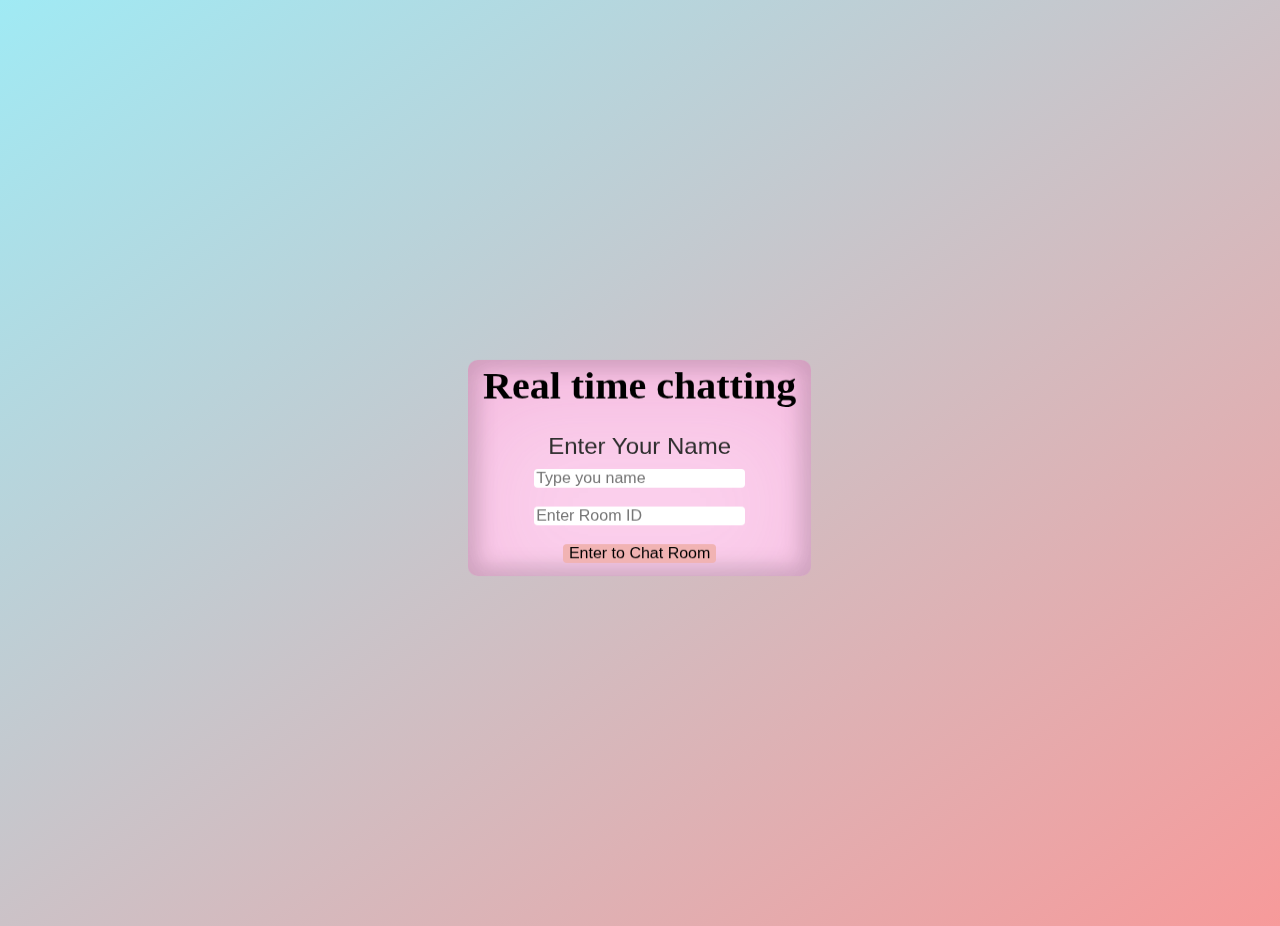
<file: chat room/index.html>
<!DOCTYPE html>
<html lang="en">
<head>
    <meta charset="UTF-8">
    <meta name="viewport" content="width=device-width, initial-scale=1.0">
    <title>Real-time chat</title>
    <style>
        body{
            background: linear-gradient(to bottom right, #a0eaf4, rgb(247, 154, 154));
            display: flex;
            flex-direction: column;
            align-items: center;
            justify-content: center;
            padding-top: 10px;
            height: 100vh;
        }
        div {
            background-color: #fbcfec;
            padding: 15px;
            height: 200px;
            border-radius: 10px;
            transform: rotateX(20deg);
            box-shadow: 2px 2px 2px;
            display: flex;
            flex-direction: column;
            align-items: center;
            justify-content: center;
            box-shadow:
                inset 0 40px 100px rgba(212, 76, 158, 0.174),
                inset 0px 0px 20px 10px rgba(55, 55, 55, 0.216);
        }
        label{
            color: #2E2E2E;
            font-size: 1.5rem;
            font-family:'Gill Sans', 'Gill Sans MT', Calibri, 'Trebuchet MS', sans-serif;
        }
        input, button{
            height: 30px;
            font-size: 1rem;
            border-radius: 4px;
            margin: 10px 0px 10px 0px;
            border: none;
        }
        button{
            transition: transform 0.2s;
            background-color: rgb(241, 179, 179);
            border: #a0eaf4;
        }
        button:hover{
            transform: scale3d(1.1, 0.9, 1) skewX(5deg);
            transition: transform 0.3s ease;
            
        }
        h1{
            text-align: center;
            font-size: 2.5rem;
            margin-top: 0px;
        }
    </style>
</head>
<body>
    <div class="user">
        <h1>Real time chatting</h1>
        <label>Enter Your Name</label>
        <input type="text" id="name" placeholder="Type you name">
        <input type="text" id="room" placeholder="Enter Room ID">
        <button onclick="enterchat()" type="button">
            Enter to Chat Room
        </button>
    </div>
    <script>
        function enterchat() {
            const name = document.getElementById("name").value.trim();
            const room = document.getElementById("room").value.trim();
            if(name && room) {
                localStorage.setItem("username", name);
                localStorage.setItem("room", room);
                window.location.href = "chat.html";
            }
            else alert('Please Enter Your Name and Room ID');
        }
    </script>
</body>
</html>
</file>
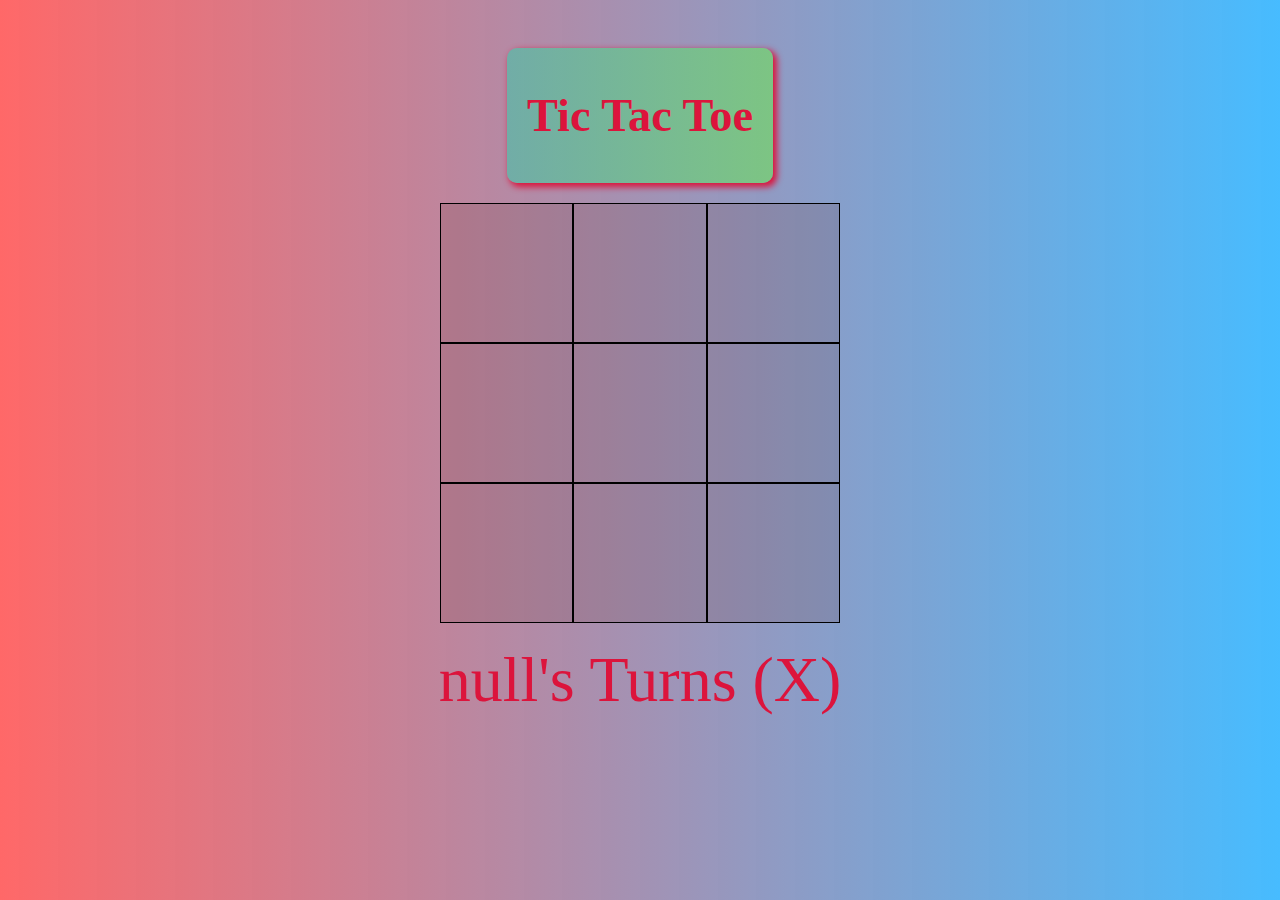
<file: game.html>
<!DOCTYPE html>
<html lang="en">
<head>
    <meta charset="UTF-8">
    <meta name="viewport" content="width=device-width, initial-scale=1.0">
    <title>Tic Tac Toe</title>
    <link rel="stylesheet" href="game.css">
</head>
<body>
    <div class="heading">
        <h1>Tic Tac Toe</h1>
    </div>
    <div class="box">
        <div id="11" onclick="update('11')"></div>
        <div id="12" onclick="update('12')"></div>
        <div id="13" onclick="update('13')"></div>
        <div id="21" onclick="update('21')"></div>
        <div id="22" onclick="update('22')"></div>
        <div id="23" onclick="update('23')"></div>
        <div id="31" onclick="update('31')"></div>
        <div id="32" onclick="update('32')"></div>
        <div id="33" onclick="update('33')"></div>
    </div>
    <div id="turn"></div>
    <script>
        //players Name
        const p1 = localStorage.getItem("p1");
        const p2 = localStorage.getItem("p2");
        document.getElementById('turn').textContent = p1 + "'s Turns (X)";

        const x11 = document.getElementById('11');
        const x12 = document.getElementById('12');
        const x13 = document.getElementById('13');
        const x21 = document.getElementById('21');
        const x22 = document.getElementById('22');
        const x23 = document.getElementById('23');
        const x31 = document.getElementById('31');
        const x32 = document.getElementById('32');
        const x33 = document.getElementById('33');
        const grid = [[x11, x12, x13],[x21, x22, x23],[x31, x32, x33]];
        var x = true;
        function update(n){
            if(document.getElementById(n).textContent !== '') return;
            if(x) {
                document.getElementById(n).innerHTML = 'X';
                x = !x;
                if(p2 === "Computer") {
                    if(check()) {
                        x = true;
                        return;
                    }
                    document.getElementById('turn').textContent = p1 + "'s Turn (X)";

                    // check();
                    setTimeout(() => {
                        box = document.querySelectorAll('.box div');
                        while(true) {
                            const index = Math.floor(Math.random() * box.length);
                            if(box[index].innerHTML === '') {
                                box[index].innerHTML = 'O';
                                break;
                            }
                        }
                        x = !x;
                        document.getElementById('turn').textContent = p1 + "'s Turn (X)";
                        check();
                    },800);
                    return;
                }
            }
            else {
                document.getElementById(n).innerHTML = 'O';
                x = !x;
            }
            if(!x) document.getElementById('turn').textContent = p2 + "'s Turn (O)";
            else document.getElementById('turn').textContent = p1 + "'s Turn (X)";
            check();
        }
        function check(){
            for(i = 0; i<3 ;i++) {
                if(grid[i][0].textContent === grid[i][1].textContent && grid[i][2].textContent === grid[i][1].textContent && grid[i][0].textContent !==''){
                    if(!x) document.getElementById('turn').textContent = p1 + ' Won, ' + p2 + ' will start the Match';
                    else document.getElementById('turn').textContent = p2 + ' Won, ' + p1 + ' will start the Match';
                    reset();
                    if(p2 === "Computer" && !x) {
                        setTimeout(() => {
                        box = document.querySelectorAll('.box div');
                        while(true) {
                            const index = Math.floor(Math.random() * box.length);
                            if(box[index].innerHTML === '') {
                                box[index].innerHTML = 'O';
                                break;
                            }
                        }
                        x = !x;
                        document.getElementById('turn').textContent = p1 + "'s Turn (X)";
                        x = !x;
                        document.getElementById('turn').textContent = p1 + "'s Turn (X)";
                        check();
                    },800);
                    }
                    return true;
                }
                else if(grid[0][i].textContent === grid[1][i].textContent && grid[2][i].textContent === grid[1][i].textContent && grid[0][i].textContent !==''){
                    if(!x) document.getElementById('turn').textContent = p1 + ' Won, ' + p2 + ' will start the Match';
                    else document.getElementById('turn').textContent = p2 + ' Won ,' + p1 + ' will start the Match';
                    reset();
                    if(p2 === "Computer" && !x) {
                        setTimeout(() => {
                        box = document.querySelectorAll('.box div');
                        while(true) {
                            const index = Math.floor(Math.random() * box.length);
                            if(box[index].innerHTML === '') {
                                box[index].innerHTML = 'O';
                                break;
                            }
                        }
                        x = !x;
                        document.getElementById('turn').textContent = p1 + "'s Turn (X)";
                        x = !x;
                        document.getElementById('turn').textContent = p1 + "'s Turn (X)";
                        check();
                    },800);
                    }
                    return true;
                }
            }
            if((grid[0][0].textContent === grid[1][1].textContent && grid[1][1].textContent === grid[2][2].textContent && grid[0][0].textContent !== '') || (grid[0][2].textContent == grid[1][1].textContent && grid[1][1].textContent == grid[2][0].textContent && grid[0][2].textContent != '')){
                if(!x) document.getElementById('turn').textContent = p1 + ' Won, ' + p2 + ' will start the Match';
                else document.getElementById('turn').textContent = p2 + ' Won, ' + p1 + ' will start the Match';
                reset();
                    if(p2 === "Computer" && !x) {
                        setTimeout(() => {
                        box = document.querySelectorAll('.box div');
                        while(true) {
                            const index = Math.floor(Math.random() * box.length);
                            if(box[index].innerHTML === '') {
                                box[index].innerHTML = 'O';
                                break;
                            }
                        }
                        x = !x;
                        document.getElementById('turn').textContent = p1 + "'s Turn (X)";
                        x = !x;
                        document.getElementById('turn').textContent = p1 + "'s Turn (X)";
                        check();
                    },800);
                    }
                return true;
            }

            let count = 0;
            const divs = document.querySelectorAll('.box div'); 
            divs.forEach(div => {
                if(div.textContent !== '') count++; 
            });
            if(count === 9) {
                document.getElementById('turn').textContent = "Match tie";
                reset();
            }
            return false;
            
        }
        function reset(){
            const divs = document.querySelectorAll('.box div'); 
            divs.forEach(div => {
                div.textContent = '';        
            });
        }
    </script>
</body>
</html>
</file>
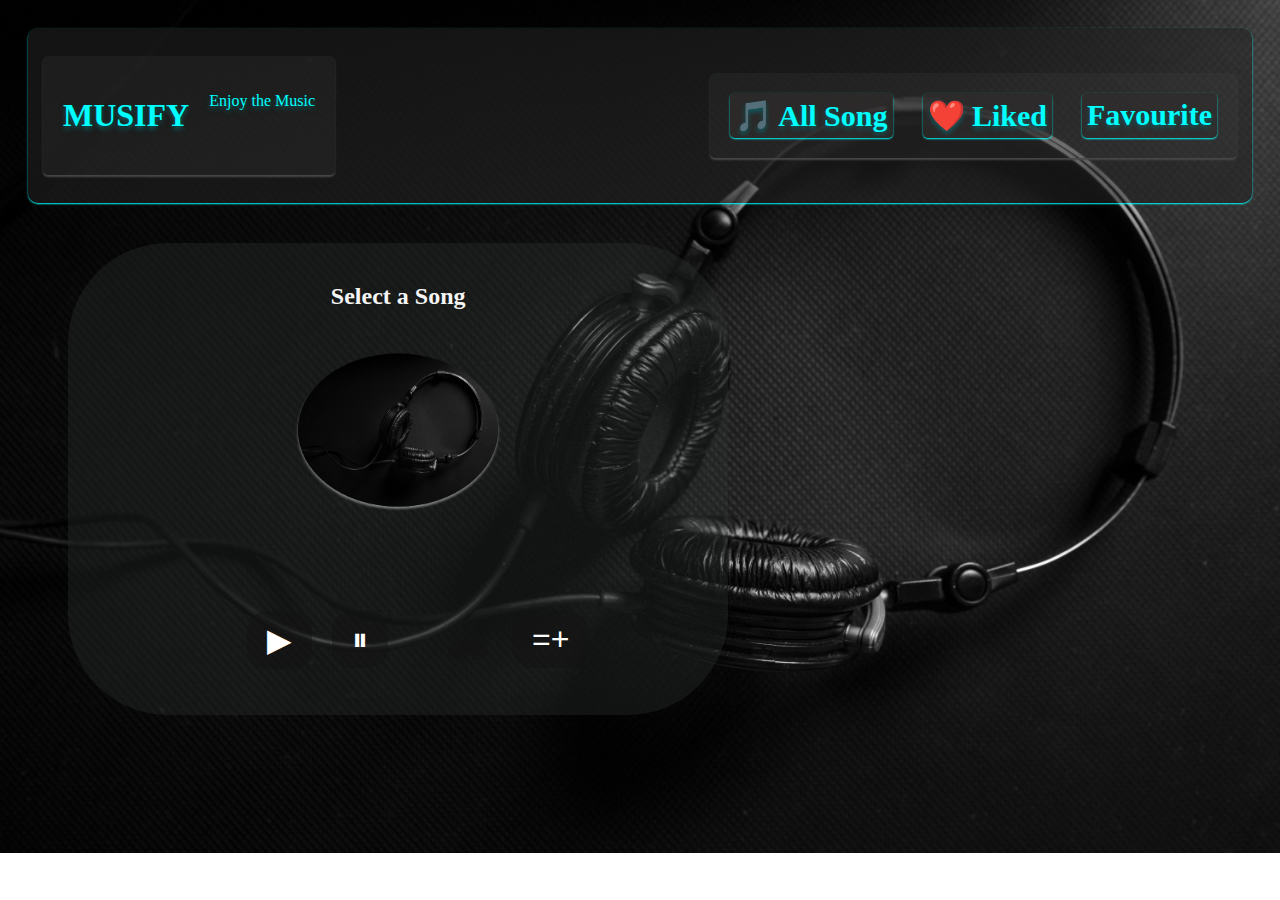
<file: home.html>
<!DOCTYPE html>
<html lang="en">
<head>
    <meta charset="UTF-8">
    <meta name="viewport" content="width=device-width, initial-scale=1.0">
    <title>Spotify</title>
    <link rel="stylesheet" href="home.css">
</head>
<body>
  <div class="top">
    <div class="heading">
      <h1>MUSIFY</h1>
      <p>Enjoy the Music</p>
    </div>
    <ul class="nav">
      <li onclick="displayAll()">🎵 All Song</li>
      <li onclick="displayLiked()">❤️ Liked</li>
      <li onclick="displayFav()">Favourite</li>
    </ul>
  </div>
  <div class="main">
    <div class="player">
      <h1 style="display: none;" id="index"></h1>
      <h2 id="title">Select a Song</h2>
      <img src="bg.jpg" id="songimg"><br>
      <audio id="myaudio">
        <source src="" type="audio/mpeg">
      </audio>
      <h3 id="movie"></h3>
      <ul class="control">
        <li>
          <button onclick="play()">▶</button>
        </li>
        <li>
          <button onclick="pause()">⏸</button>
        </li>
        <li>
          <ul>
            <button onclick="addtolike()"></button>
            <button onclick="addtofav()">=+</button>
          </ul>
        </li>
      </ul>
    </div>
    <div class="songs">
      <div id="all">
      </div>
      <div id="liked">
      </div>
      <div id="fav">
      </div>
    </div>
  </div>
  <script>
    const curr = document.getElementById('myaudio');
    const currimg = document.getElementById('songimg');
    const songs = [
      {
        index:'0',
        title:"Ishq Wala Love",
        music:"ishqwalalove.m4a",
        image:"ishqwalalove.jpg",
        Movie: "Student of The Year"
      },
      {
        index:'1',
        title:"Dil to Baccha Hai ",
        music:"diltobacchahai.mp3",
        image:"diltobacchahai.jpg",
        Movie: "Ishqiya"
      },
      {
        index:'2',
        title:"Ajj Din chadeya ",
        image:"ajjdinchadeya.mp3",
        Movie: "Love Aaj Kal"
      },
      {
        index:'3',
        title:"Enna Sona",
        music:"ennasona.m4a",
        image:"ennasona.jpg",
        Movie: "Ok Jaanu",
      }
    ];
    const liked = [];
    function renderSongs() {
      const container = document.getElementById("all");
      container.innerHTML = "";

      songs.forEach((song, index) => {
        const item = document.createElement("div");
        item.className = "songitem";
        item.onclick =()=>load(index);
        const title = document.createElement("span");
        title.textContent = song.title;

        const like = document.createElement("button");
        like.className = "like-btn";
        like.innerHTML = "🤍";

        item.appendChild(title);
        container.appendChild(item);
      });
    }
    function addtolike(){
      const index = document.getElementById('index').textContent;
      const song = songs[index];

      if (!liked.some(s => s.title === song.title)) {
        liked.push(song);
        renderLikedSongs();
      }
    }
    function renderLikedSongs() {
      const container = document.getElementById("liked");
      container.innerHTML = "";

      liked.forEach((song,index) => {
        const item = document.createElement("div");
        item.className = "songitem";
        item.onclick =()=>load(song.index);
        const title = document.createElement("span");
        title.textContent = song.title;

        item.appendChild(title);
        container.appendChild(item);
      });
    }
    function load(i){
      const song = songs[i];
      document.getElementById('title').innerHTML = song.title;
      document.getElementById('movie').innerHTML = song.Movie;
      document.getElementById('songimg').src = song.image;
      document.getElementById('myaudio').src = song.music;
      document.getElementById('index').innerText = i;
      curr.play();
      currimg.classList.add("rotate");
    }
    function remove(i){
      liked.splice(i,1);
    }
    function displayAll(){
      let content = document.getElementById('all');
      let like = document.getElementById('liked');
      let fav = document.getElementById('fav');
      if(content.style.display === "none") {
        content.style.display = "block";
        like.style.display = "none";
        fav.style.display = "none";
      } else {
        content.style.display ="none";
      }
    }
    function displayLiked(){
      let content = document.getElementById('liked');
      let all = document.getElementById('all');
      let fav = document.getElementById('fav');
      if(content.style.display === "none") {
        content.style.display = "block";
        all.style.display = "none";
        fav.style.display = "none";
      } else {
        content.style.display ="none";
      }
    }
    function displayFav(){
      let content = document.getElementById('fav');
      let all = document.getElementById('all');
      let like = document.getElementById('liked');
      if(content.style.display === "none") {
        content.style.display = "block";
        all.style.display = "none";
        like.style.display = "none";
      } else {
        content.style.display ="none";
      }
    }
    function play() {
      let title=document.getElementById('title').textContent;
      if(title !== "Select a Song") {
        curr.play();
        currimg.classList.add("rotate");
      }
    }
    function pause (){
      let title=document.getElementById('title').textContent;
      if(title !== "Select a Song") {
        curr.pause ();
        currimg.classList.remove("rotate");
      }
    }
    renderSongs();
  </script>
</body>
</html>
</file>
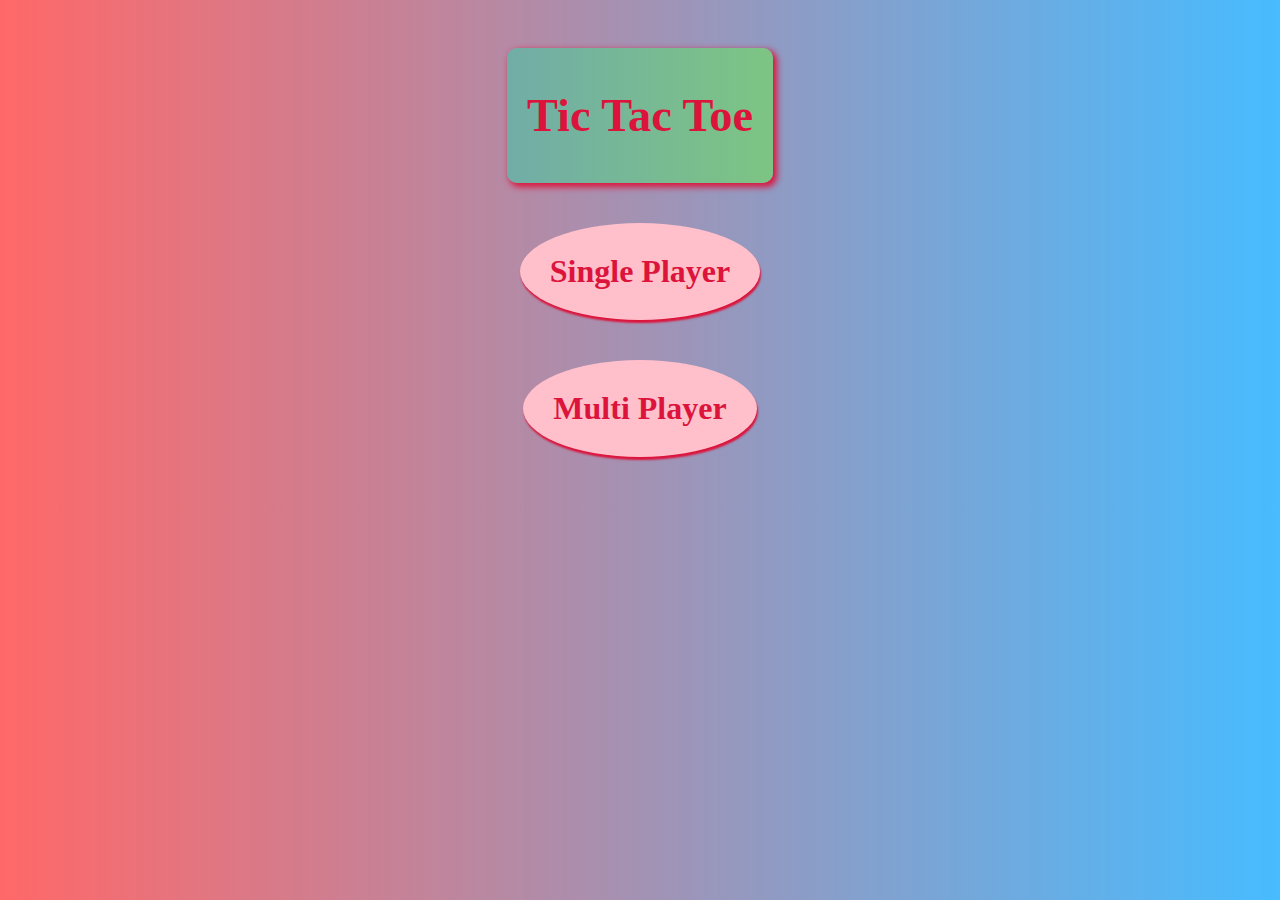
<file: ttt.html>
<!DOCTYPE html>
<html lang="en">
<head>
    <meta charset="UTF-8">
    <meta name="viewport" content="width=device-width, initial-scale=1.0">
    <title>Tic Tac Toe</title>
    <link rel="stylesheet" href="ttt.css">
</head>
<body>
    <div class="heading">
        <h1>Tic Tac Toe</h1>
    </div>
    <div class="match">
        <h1 onclick="single()">Single Player</h1>
        <div id="p1">
            <label>Player 1 : <input type="text" id="player" placeholder="Enter Name"></label>
        </div>
        <h1 onclick="double()">Multi Player</h1>
        <div id="p2">
            <label>Player 1 : <input type="text" id="player1" placeholder="Enter Name"></label><br>
            <label>Player 2 : <input type="text" id="player2" placeholder="Enter Name"></label>
        </div>
        <button type="submit" id="start" onclick="start()">Start Match</button>
    </div>
    <script>
        let issingle = false;
        let player1 ;
        let player2 ;
        function single(){;
            document.getElementById('p1').style.display = 'flex';
            document.getElementById('p2').style.display = 'none';
            document.getElementById('start').style.display = 'block';
            issingle = true;
        }
        function double(){
            document.getElementById('p2').style.display = 'flex';
            document.getElementById('p1').style.display = 'none';
            document.getElementById('start').style.display = 'block';
            issingle = false;
        }
        function start() {
            if(issingle) {
                player1 = document.getElementById('player').value.trim();
                if (!player1) {
                    alert("Enter Player Name");
                    return;
                }
                localStorage.setItem("p1", player1);
                localStorage.setItem("p2", "Computer");
            }
            else {
                player1 = document.getElementById('player1').value.trim();
                player2 = document.getElementById('player2').value.trim();
                if(!player || !player2) {
                    alert("Enter Both Players Name");
                    return ;
                }
                if(player1 === player2) {
                    alert("Players Name must be different.");
                    return ;
                }
                localStorage.setItem("p1", player1);
                localStorage.setItem("p2", player2);
            }
            window.location.href = "game.html";
        }
    </script>
</body>
</html>
</file>
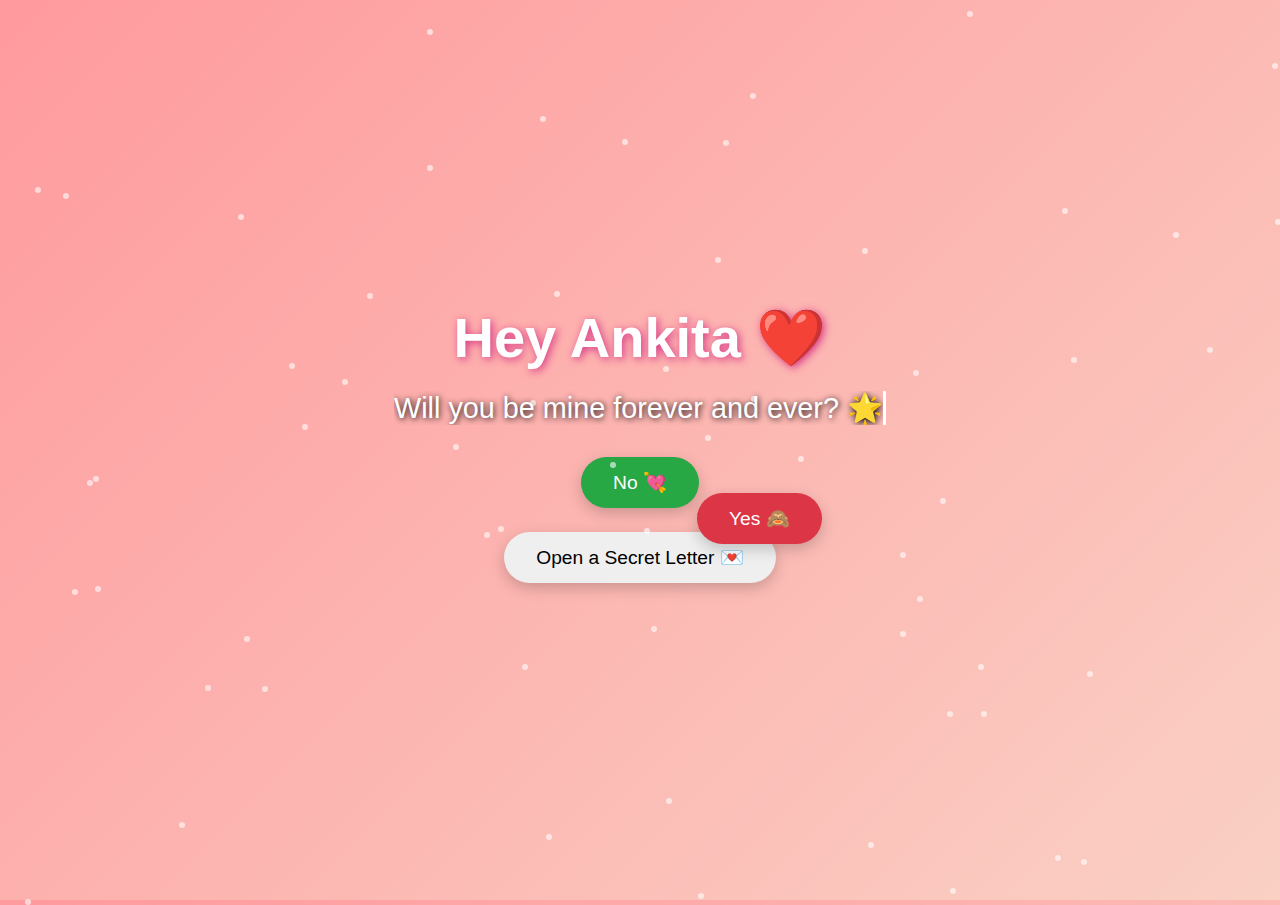
<file: yt.html>
<!DOCTYPE html>
<html lang="en">
<head>
  <meta charset="UTF-8">
  <title>For My Love ❤️ Ankita</title>
  <style>
    /* (All your original CSS remains unchanged) */
    * {
      margin: 0;
      padding: 0;
      box-sizing: border-box;
    }
    body {
      height: 100vh;
      background: linear-gradient(135deg, #ff9a9e 0%, #fad0c4 100%);
      font-family: 'Segoe UI', sans-serif;
      overflow: hidden;
      position: relative;
      display: flex;
      flex-direction: column;
      align-items: center;
      justify-content: center;
      text-align: center;
    }
    h1 {
      font-size: 3.5rem;
      color: #ffffff;
      text-shadow: 2px 2px 8px #d63384;
      animation: fadeIn 2s ease-in;
    }
    .typing {
      color: #fff;
      font-size: 1.8rem;
      margin: 20px auto;
      width: fit-content;
      white-space: nowrap;
      border-right: 3px solid #fff;
      overflow: hidden;
      animation: typing 4s steps(40, end), blink 0.7s infinite;
      text-shadow: 1px 1px 6px #000;
    }
    @keyframes typing {
      from { width: 0 }
      to { width: 100% }
    }
    @keyframes blink {
      50% { border-color: transparent }
    }
    .btn {
      padding: 14px 32px;
      font-size: 1.2rem;
      border: none;
      border-radius: 30px;
      margin: 12px;
      cursor: pointer;
      transition: 0.3s ease;
      box-shadow: 0 5px 15px rgba(0,0,0,0.2);
    }
    #yesBtn {
      background: #28a745;
      color: white;
    }
    #yesBtn:hover {
      transform: scale(1.1);
      background: #218838;
    }
    #noBtn {
      background: #dc3545;
      color: white;
      position: absolute;
    }
    #noBtn:hover {
      transform: rotate(10deg);
    }
    .message {
      display: none;
      font-size: 1.8rem;
      color: #fff;
      margin-top: 30px;
      animation: pop 0.8s ease-out forwards;
      text-shadow: 1px 1px 6px #d63384;
    }
    @keyframes pop {
      from { transform: scale(0); opacity: 0; }
      to { transform: scale(1); opacity: 1; }
    }
    @keyframes fadeIn {
      from { opacity: 0; transform: translateY(-20px); }
      to { opacity: 1; transform: translateY(0); }
    }
    .heart {
      position: absolute;
      width: 20px;
      height: 20px;
      background: red;
      transform: rotate(45deg);
      animation: float 5s infinite ease-in-out;
    }
    .heart::before,
    .heart::after {
      content: '';
      position: absolute;
      width: 20px;
      height: 20px;
      background: red;
      border-radius: 50%;
    }
    .heart::before {
      top: -10px;
      left: 0;
    }
    .heart::after {
      left: -10px;
      top: 0;
    }
    @keyframes float {
      0% { transform: translateY(0) rotate(45deg); opacity: 1; }
      100% { transform: translateY(-100vh) rotate(45deg); opacity: 0; }
    }
    #loveLetter {
      display: none;
      margin-top: 30px;
      max-width: 700px;
      font-size: 1.3rem;
      color: #333;
      background: rgba(255, 255, 255, 0.85);
      padding: 24px;
      border-radius: 14px;
      box-shadow: 0 0 15px rgba(0,0,0,0.2);
    }
    .sparkle {
      position: absolute;
      width: 6px;
      height: 6px;
      background: #fff;
      border-radius: 50%;
      animation: sparkle 3s infinite;
      opacity: 0.6;
    }
    @keyframes sparkle {
      0% { transform: scale(1); opacity: 0.6; }
      50% { transform: scale(2); opacity: 1; }
      100% { transform: scale(1); opacity: 0.6; }
    }
  </style>
</head>
<body>
  <audio id="bgMusic" loop>
    <source src="ishq.mp3" type="audio/mpeg">
  </audio>

  <h1>Hey Ankita ❤️</h1>
  <div class="typing">Will you be mine forever and ever? 🌟</div>

  <button class="btn" id="yesBtn">No 💘</button>
  <button class="btn" id="noBtn">Yes 🙈</button>
  <button class="btn" id="letterBtn">Open a Secret Letter 💌</button>

  <div class="message" id="finalMessage">Awww 😍,I know you will Choose "NO" , still I love you so much, Ankita! 💖 You're my forever. 💍</div>

  <div id="loveLetter">
    <p>Dear Ankita,</p>
    <p>
      From the moment we met, I knew you were special. It’s been 4 years of smiles, growth, endless talks, and love.
      Through every season, you’ve made my world more beautiful just by being in it. 🌸
    </p>
    <p>
      I don’t just love you — I admire you, respect you, and dream of a future where every sunset ends with you by my side.
    </p>
    <p>
      Thank you for being my peace, my strength, and my heart.  
      This little website is just a piece of how much you mean to me.  
      I promise to keep loving you deeper, every single day.
    </p>
    <p>Forever yours, <br><strong>Sumit ❤️</strong></p>
  </div>

  <script>
    const noBtn = document.getElementById('noBtn');
    const yesBtn = document.getElementById('yesBtn');
    const message = document.getElementById('finalMessage');
    const letterBtn = document.getElementById('letterBtn');
    const loveLetter = document.getElementById('loveLetter');
    const music = document.getElementById('bgMusic');

    function moveNoBtn() {
      const x = Math.random() * (window.innerWidth - 100);
      const y = Math.random() * (window.innerHeight - 100);
      noBtn.style.left = `${x}px`;
      noBtn.style.top = `${y}px`;
    }

    noBtn.addEventListener('mouseenter', moveNoBtn);
    noBtn.addEventListener('click', moveNoBtn);

    yesBtn.addEventListener('click', () => {
      message.style.display = 'block';
      for (let i = 0; i < 150; i++) {
        const heart = document.createElement('div');
        heart.classList.add('heart');
        heart.style.left = Math.random() * 100 + 'vw';
        heart.style.top = '100vh';
        heart.style.animationDuration = (Math.random() * 3 + 2) + 's';
        document.body.appendChild(heart);
        setTimeout(() => heart.remove(), 50000);
      }
    });

    letterBtn.addEventListener('click', () => {
      loveLetter.style.display = 'block';
    });

    for (let i = 0; i < 60; i++) {
      const sparkle = document.createElement('div');
      sparkle.classList.add('sparkle');
      sparkle.style.left = Math.random() * 100 + 'vw';
      sparkle.style.top = Math.random() * 100 + 'vh';
      document.body.appendChild(sparkle);
    }
    document.body.addEventListener('click', () => {
      music.play().catch(() => {
        console.log("Audio play was blocked");
      });
    }, { once: true });

    moveNoBtn();
  </script>
</body>
</html>
</file>
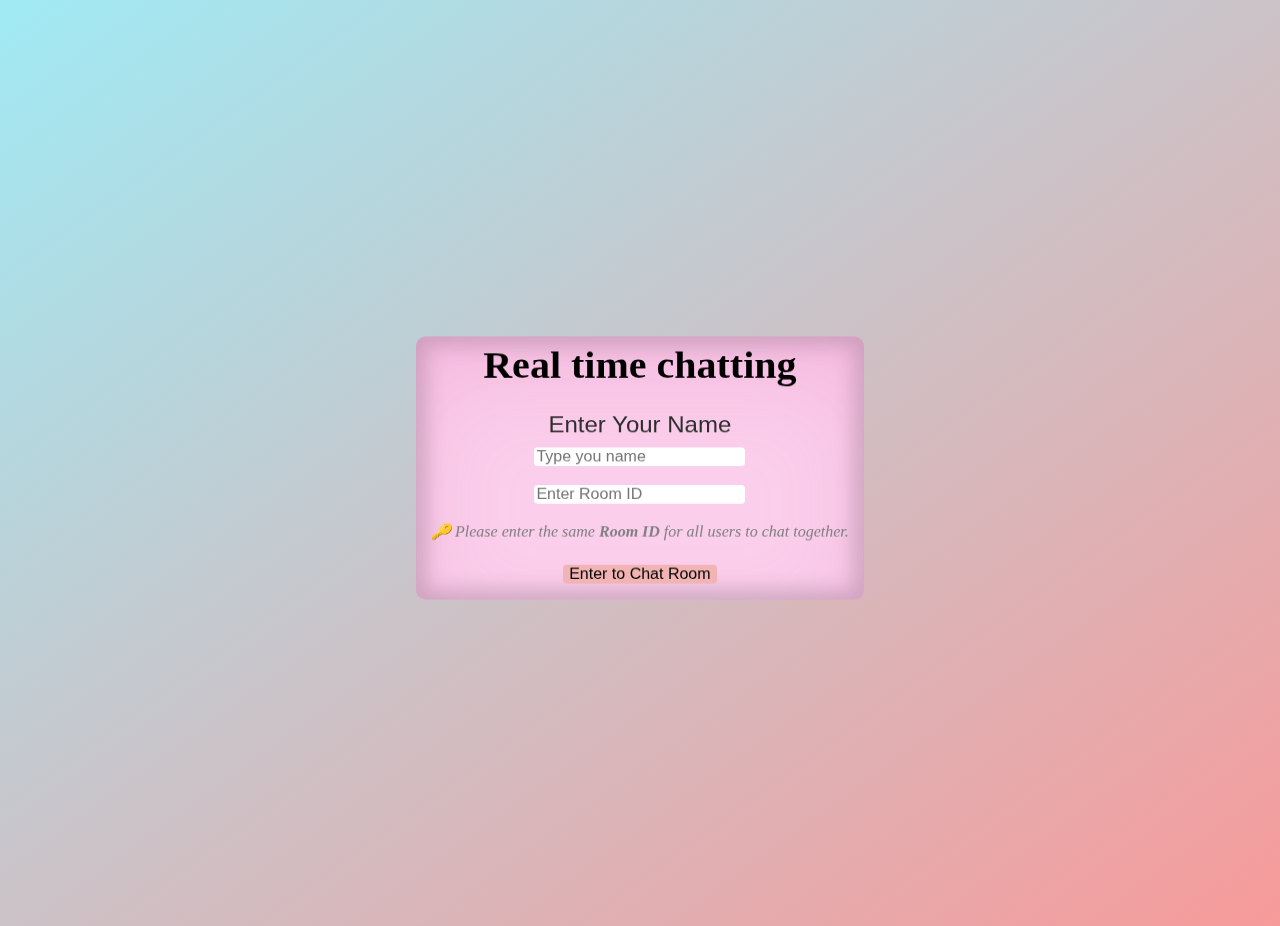
<file: chat room/main.html>
<!DOCTYPE html>
<html lang="en">
<head>
    <meta charset="UTF-8">
    <meta name="viewport" content="width=device-width, initial-scale=1.0">
    <title>Real-time chat</title>
    <style>
        body{
            background: linear-gradient(to bottom right, #a0eaf4, rgb(247, 154, 154));
            display: flex;
            flex-direction: column;
            align-items: center;
            justify-content: center;
            padding-top: 10px;
            height: 100vh;
        }
        div {
            background-color: #fbcfec;
            padding: 15px;
            height: 250px;
            border-radius: 10px;
            transform: rotateX(20deg);
            box-shadow: 2px 2px 2px;
            display: flex;
            flex-direction: column;
            align-items: center;
            justify-content: center;
            box-shadow:
                inset 0 40px 100px rgba(212, 76, 158, 0.174),
                inset 0px 0px 20px 10px rgba(55, 55, 55, 0.216);
        }
        label{
            color: #2E2E2E;
            font-size: 1.5rem;
            font-family:'Gill Sans', 'Gill Sans MT', Calibri, 'Trebuchet MS', sans-serif;
        }
        input, button{
            height: 30px;
            font-size: 1rem;
            border-radius: 4px;
            margin: 10px 0px 10px 0px;
            border: none;
        }
        button{
            transition: transform 0.2s;
            background-color: rgb(241, 179, 179);
            border: #a0eaf4;
        }
        button:hover{
            transform: scale3d(1.1, 0.9, 1) skewX(5deg);
            transition: transform 0.3s ease;
            
        }
        h1{
            text-align: center;
            font-size: 2.5rem;
            margin-top: 0px;
        }
    </style>
</head>
<body>
    <div class="user">
        <h1>Real time chatting</h1>
        <label>Enter Your Name</label>
        <input type="text" id="name" placeholder="Type you name">
        <input type="text" id="room" placeholder="Enter Room ID">
        <p style="color: grey; font-style: italic; margin-top: 10px;">
          🔑 Please enter the same <strong>Room ID</strong> for all users to chat together.
        </p>
        <button onclick="enterchat()" type="button">
            Enter to Chat Room
        </button>
    </div>
    <script>
        function enterchat() {
            const name = document.getElementById("name").value.trim();
            const room = document.getElementById("room").value.trim();
            if(name && room) {
                localStorage.setItem("username", name);
                localStorage.setItem("room", room);
                window.location.href = "chat.html";
            }
            else alert('Please Enter Your Name and Room ID');
        }
    </script>
</body>
</html>
</file>
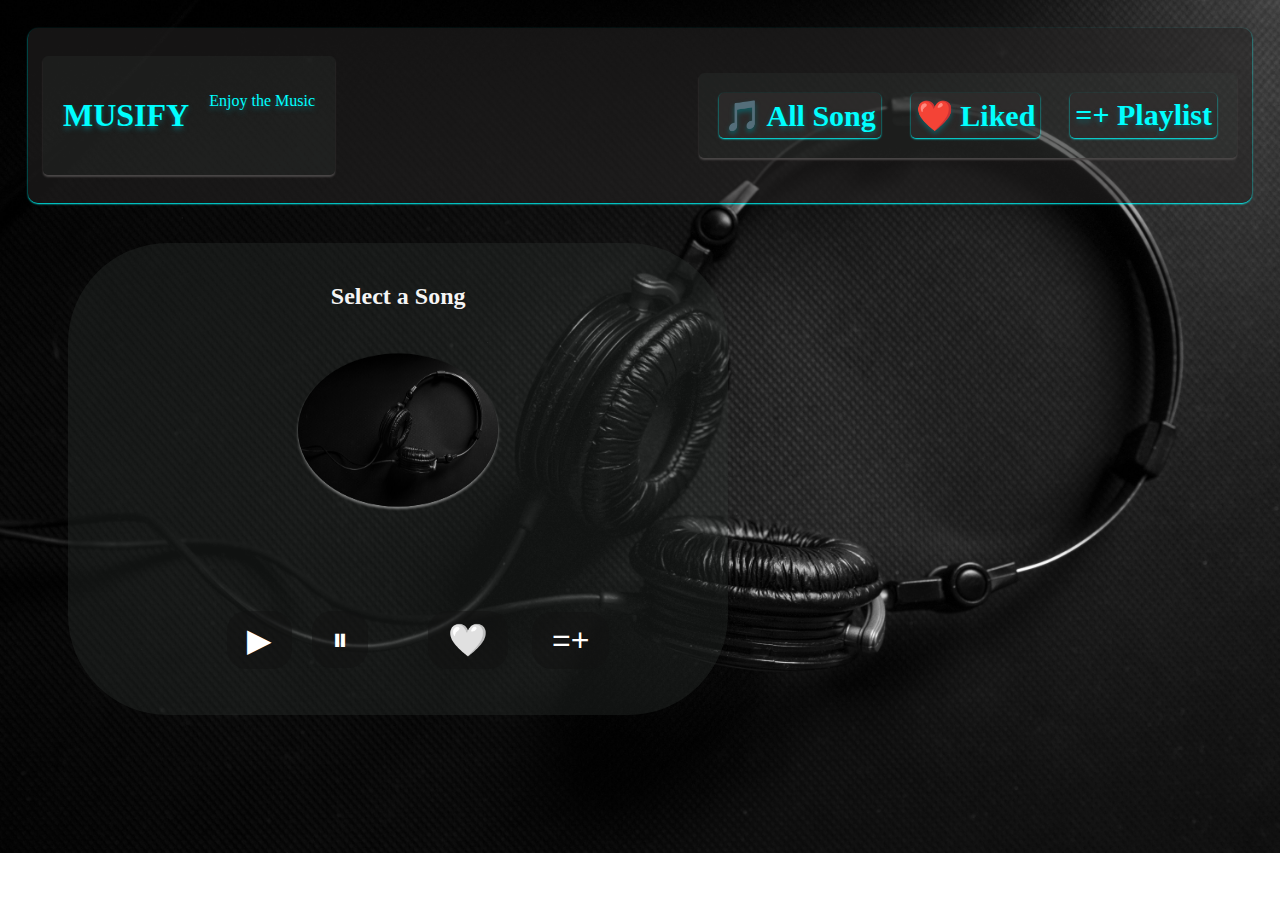
<file: musify/home.html>
<!DOCTYPE html>
<html lang="en">
  <head>
    <meta charset="UTF-8">
    <meta name="viewport" content="width=device-width, initial-scale=1.0">
    <title>Spotify</title>
    <script src = "home_script.js" defer></script>
    <link rel="stylesheet" href="home.css">
</head>
<body>
  <div class="top">
    <div class="heading">
      <h1>MUSIFY</h1>
      <p>Enjoy the Music</p>
    </div>
    <ul class="nav">
      <li onclick="displayAll()">🎵 All Song</li>
      <li onclick="displayLiked()">❤️ Liked</li>
      <li onclick="displayFav()">=+ Playlist</li>
    </ul>
  </div>
  <div class="main">
    <div class="player">
      <h1 style="display: none;" id="index"></h1>
      <h2 id="title">Select a Song</h2>
      <img src="bg.jpg" id="songimg"><br>
      <audio id="myaudio">
        <source src="" type="audio/mpeg">
      </audio>
      <h3 id="movie"></h3>
      <ul class="control">
        <li>
          <button onclick="play()">▶</button>
        </li>
        <li>
          <button onclick="pause()">⏸</button>
        </li>
        <li>
          <ul>
            <button onclick="addtolike()">🤍</button>
            <button onclick="addtofav()">=+</button>
          </ul>
        </li>
      </ul>
    </div>
    <div class="songs">
      <div id="all">
      </div>
      <div id="liked">
      </div>
      <div id="fav">
      </div>
    </div>
  </div>
</body>
</html>
</file>
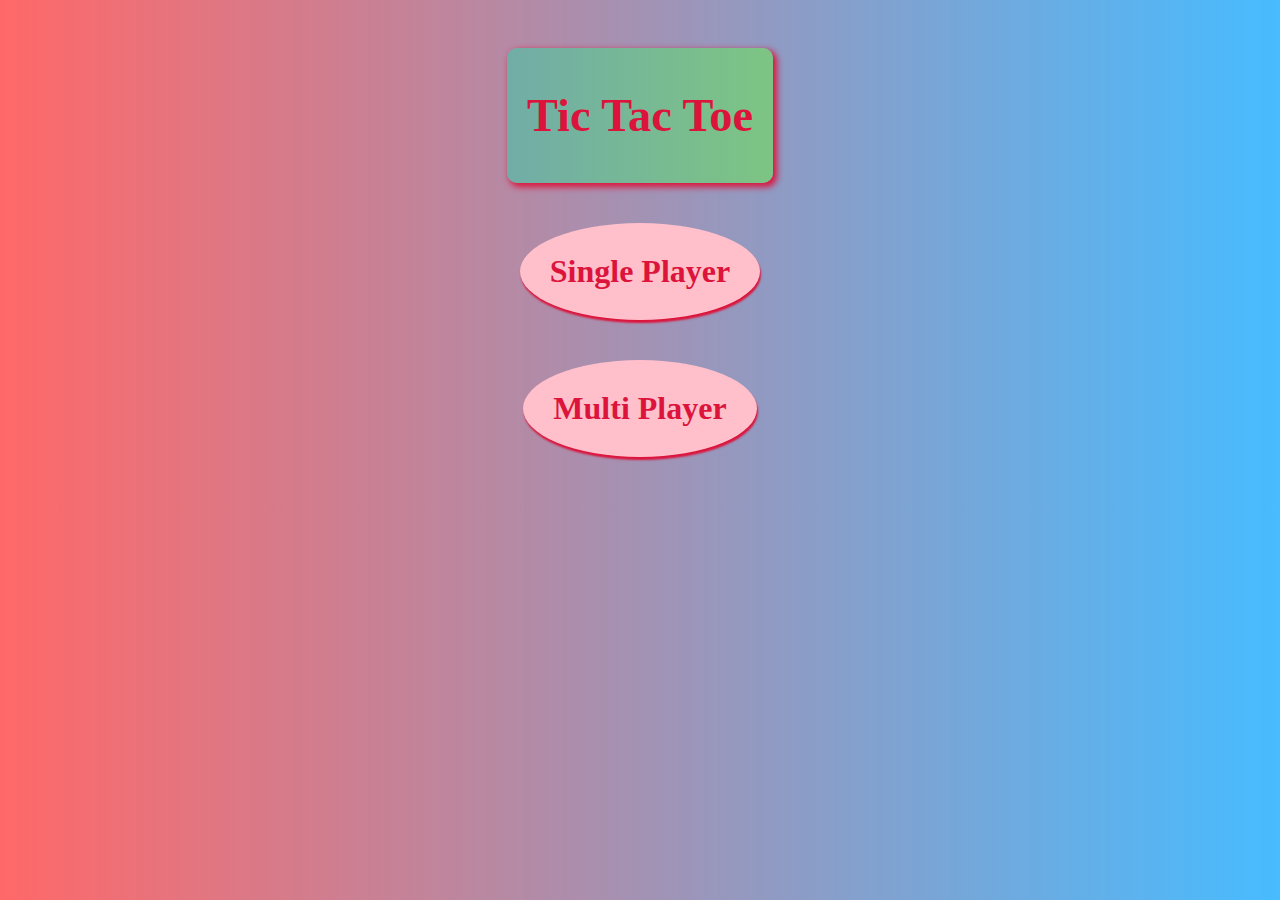
<file: tic-tac-toe/main.html>
<!DOCTYPE html>
<html lang="en">
<head>
    <meta charset="UTF-8">
    <meta name="viewport" content="width=device-width, initial-scale=1.0">
    <title>Tic Tac Toe</title>
    <link rel="stylesheet" href="main_style.css">
</head>
<body>
    <div class="heading">
        <h1>Tic Tac Toe</h1>
    </div>
    <div class="match">
        <h1 onclick="single()">Single Player</h1>
        <div id="p1">
            <label>Player 1 : <input type="text" id="player" placeholder="Enter Name"></label>
        </div>
        <h1 onclick="double()">Multi Player</h1>
        <div id="p2">
            <label>Player 1 : <input type="text" id="player1" placeholder="Enter Name"></label><br>
            <label>Player 2 : <input type="text" id="player2" placeholder="Enter Name"></label>
        </div>
        <button type="submit" id="start" onclick="start()">Start Match</button>
    </div>
    <script>
        let issingle = false;
        let player1 ;
        let player2 ;
        function single(){;
            document.getElementById('p1').style.display = 'flex';
            document.getElementById('p2').style.display = 'none';
            document.getElementById('start').style.display = 'block';
            issingle = true;
        }
        function double(){
            document.getElementById('p2').style.display = 'flex';
            document.getElementById('p1').style.display = 'none';
            document.getElementById('start').style.display = 'block';
            issingle = false;
        }
        function start() {
            if(issingle) {
                player1 = document.getElementById('player').value.trim();
                if (!player1) {
                    alert("Enter Player Name");
                    return;
                }
                localStorage.setItem("p1", player1);
                localStorage.setItem("p2", "Computer");
            }
            else {
                player1 = document.getElementById('player1').value.trim();
                player2 = document.getElementById('player2').value.trim();
                if(!player || !player2) {
                    alert("Enter Both Players Name");
                    return ;
                }
                if(player1 === player2) {
                    alert("Players Name must be different.");
                    return ;
                }
                localStorage.setItem("p1", player1);
                localStorage.setItem("p2", player2);
            }
            window.location.href = "game.html";
        }
    </script>
</body>
</html>
</file>
<file: game.css>
body{
    background: linear-gradient(to right, rgba(255, 0, 0, 0.592), rgba(0, 162, 255, 0.723));
    color: linear;
    display: flex;
    flex-direction: column;
    justify-content: center;
    align-items: center;
    padding: 20px;
    color: #DC143C;
}
.heading{
    background: linear-gradient(to right, rgba(87, 186, 168, 0.726), rgba(118, 212, 108, 0.732));
    padding: 10px 20px 10px 20px;
    margin: 20px;
    border-radius: 10px;
    box-shadow: 3px 3px 6px 1px ;
}
.heading h1{
    font-size: 2.9rem;
    font-weight: bolder;
}
.box{
    background-color: rgba(106, 55, 55, 0.173);
    width: 400px;
    height: 420px;
    display: grid;
    grid-template-columns:  repeat(3,1fr);
    text-align: center;
}
.box div{
    border: 1px solid black;
    font-size: 100px;
    transition: transform 0.2s;
    height: 138px;
}
.box div:hover{
    transform: scale(1.02);
    border: none;
    background-color: #ebe4e688;
}
#turn{
    padding: 20px;
    font-size:5lvw;
}
</file>
<file: home.css>
body {
  background-image: url('bg.jpg');
  background-repeat:no-repeat ;
  background-size: cover;
  padding: 20px;
}
.top {
  height: 100%;
  color: aqua;
  display: flex;
  justify-content: space-between;
  align-items: center;
  background-color: rgba(37, 35, 35, 0.564);
  padding: 15px;
  border-radius: 10px;
  box-shadow: 0px 1px 2px;
}

.heading {
  gap: 20px;
  display: flex;
  text-align: center;
  color: aqua;
  background-color: rgba(66, 76, 73, 0.166);
  width: auto;
  padding: 20px;
  border-radius: 5px;
  text-shadow: 0px 3px 5px rgb(17, 91, 96);
  box-shadow: 0px 2px 2px rgb(74, 71, 71);
}

.nav {
  font-size: 30px;
  font-weight: bolder;
  display: flex;
  gap: 30px;
  list-style: none;
  background-color: rgba(66, 76, 73, 0.166);
  padding: 20px;
  border-radius: 5px;
  text-shadow: 0px 3px 5px rgb(17, 91, 96);
  box-shadow: 0px 2px 2px rgb(74, 71, 71);
}
.nav li{
  background-color: rgba(48, 45, 45, 0.688);
  box-shadow: 0px 1px 2px;
  padding: 5px;
  border-radius: 5px;
  text-decoration: none;
  color: aqua;
  transition: transform 0.2s;
  z-index: 10;
}
.nav li:hover{
  transform: scale(0.95);
  color: rgb(59, 124, 164);
}
.main{
  display: flex;
  padding: 20px;
}
.player{
  margin: 20px;
  padding: 20px;
  max-height: 600px;
  border-radius: 100px;
  background-color: #30343157;
  width: 60%;
  margin-right: 10px;
  display: flex;
  flex-direction: column;
  justify-content: center;
  align-items: center;
}
.player img{
  width: 200px;
  height: 200px;
  border-radius: 100%;
  box-shadow: 0px 3px 3px rgba(255, 255, 255, 0.442);
  transform: rotateX(40deg);
}
.songs{
  margin: 20px;
  padding:20px;
  width: 40%;
}
#title{
  color: whitesmoke;
}
#movie{
  color: whitesmoke;
}
#all , #liked , #fav{
  overflow-y: auto;
  max-height: 450px;
  display: none;
  margin-top: 20px;
  background-color: #f1f1f1;
  padding: 15px;
  border-radius: 8px;
  color:black;
  font-size: 20px;
}
.control{
  display: flex;
  list-style-type: none;
}
button {
  padding: 10px 20px;
  font-size: 2rem;
  margin: 10px;
  background: #11121178;
  border: none;
  border-radius: 20px;
  color: white;
  cursor: pointer;
  transition: transform 0.2s;
}
button:hover {
  background: #191a19;
  transform: scale(1.1);
  border-radius: 100%;
}
audio {
  margin-top: 15px;
  width: 80%;
}
@keyframes spin {
  0% { transform: rotate(0deg); }
  100% { transform: rotate(360deg); }
}
.rotate{
  animation: spin 6s linear infinite;
  box-shadow: 0px 2px 2px pink;
  transition: transform 0.2s;
}
.songitem {
  margin-bottom: 5px;
  font-size: 1.2rem;
  background: #16151575;
  padding: 12px;
  border-radius: 6px;
  display: flex;
  justify-content: space-between;
  align-items: center;
}
</file>
<file: ttt.css>
@import url('game.css');
.match{
    display: flex;
    flex-direction: column;
    justify-content: center;
    align-items: center;
}
.match  h1{
    display: flex;
    justify-content: center;
    max-width: 200px;
    padding: 30px;
    border-radius: 50%;
    background-color: pink;
    box-shadow: 1px 3px 2px ;
    margin: 20px;
    transition: transform 0.2s;
}
.match h1:hover{
    transform: scale(1.04);
    background-color: rgb(228, 160, 170);
    color: rgb(39, 36, 36);
}
#p1, #p2{
    display: none;
    flex-direction: column;
    justify-content: center;
    padding: 10px ;
    background-color: rgba(255, 255, 0, 0.812);
    border-radius: 10px;
    box-shadow: 1px 5px 5px 0px rgb(230, 109, 109);
}
#p1 label,#p2 label{
    font-size: 1.7rem;
    font-weight: bold;
    text-shadow: 1px 3px 5px rgb(238, 146, 146);
}
#p1 input, #p2 input{
    font-size: 1rem;
    border-radius: 10px;
    border-color: white;
    padding: 5px;
}
button{
    display: none;
    margin: 10px;
    padding: 10px;
    font-size: 1.2rem;
    border-radius: 10px;
    border-color: white;
    background-color: #9cdadf;
    color: rgb(204, 18, 49);
    font-weight: bolder;
    font-family: 'Segoe UI', Tahoma, Geneva, Verdana, sans-serif;
    transition: transform 0.2s;
}
button:hover{
    transform: scale(1.05);
    background-color: skyblue;
}
</file>
<file: musify/home.css>
body {
  background-image: url('bg.jpg');
  background-repeat:no-repeat ;
  background-size: cover;
  padding: 20px;
}
.top {
  height: 100%;
  color: aqua;
  display: flex;
  justify-content: space-between;
  align-items: center;
  background-color: rgba(37, 35, 35, 0.564);
  padding: 15px;
  border-radius: 10px;
  box-shadow: 0px 1px 2px;
}

.heading {
  gap: 20px;
  display: flex;
  text-align: center;
  color: aqua;
  background-color: rgba(66, 76, 73, 0.166);
  width: auto;
  padding: 20px;
  border-radius: 5px;
  text-shadow: 0px 3px 5px rgb(17, 91, 96);
  box-shadow: 0px 2px 2px rgb(74, 71, 71);
}

.nav {
  font-size: 30px;
  font-weight: bolder;
  display: flex;
  gap: 30px;
  list-style: none;
  background-color: rgba(66, 76, 73, 0.166);
  padding: 20px;
  border-radius: 5px;
  text-shadow: 0px 3px 5px rgb(17, 91, 96);
  box-shadow: 0px 2px 2px rgb(74, 71, 71);
}
.nav li{
  background-color: rgba(48, 45, 45, 0.688);
  box-shadow: 0px 1px 2px;
  padding: 5px;
  border-radius: 5px;
  text-decoration: none;
  color: aqua;
  transition: transform 0.2s;
  z-index: 10;
}
.nav li:hover{
  transform: scale(0.95);
  color: rgb(59, 124, 164);
}
.main{
  display: flex;
  padding: 20px;
}
.player{
  margin: 20px;
  padding: 20px;
  max-height: 600px;
  border-radius: 100px;
  background-color: #30343157;
  width: 60%;
  margin-right: 10px;
  display: flex;
  flex-direction: column;
  justify-content: center;
  align-items: center;
}
.player img{
  width: 200px;
  height: 200px;
  border-radius: 100%;
  box-shadow: 0px 3px 3px rgba(255, 255, 255, 0.442);
  transform: rotateX(40deg);
}
.songs{
  margin: 20px;
  padding:20px;
  width: 40%;
}
#title{
  color: whitesmoke;
}
#movie{
  color: whitesmoke;
}
#all , #liked , #fav{
  overflow-y: auto;
  max-height: 450px;
  display: none;
  margin-top: 20px;
  background-color: #f1f1f1;
  padding: 15px;
  border-radius: 8px;
  color:black;
  font-size: 20px;
}
.control{
  display: flex;
  list-style-type: none;
}
button {
  padding: 10px 20px;
  font-size: 2rem;
  margin: 10px;
  background: #11121178;
  border: none;
  border-radius: 20px;
  color: white;
  cursor: pointer;
  transition: transform 0.2s;
}
button:hover {
  background: #191a19;
  transform: scale(1.1);
  border-radius: 100%;
}
audio {
  margin-top: 15px;
  width: 80%;
}
@keyframes spin {
  0% { transform: rotate(0deg); }
  100% { transform: rotate(360deg); }
}
.rotate{
  animation: spin 6s linear infinite;
  box-shadow: 0px 2px 2px pink;
  transition: transform 0.2s;
}
.songitem {
  margin-bottom: 5px;
  font-size: 1.2rem;
  background: #16151575;
  padding: 12px;
  border-radius: 6px;
  display: flex;
  justify-content: space-between;
  align-items: center;
}
</file>
<file: tic-tac-toe/main_style.css>
@import url('game.css');
.match{
    display: flex;
    flex-direction: column;
    justify-content: center;
    align-items: center;
}
.match  h1{
    display: flex;
    justify-content: center;
    max-width: 200px;
    padding: 30px;
    border-radius: 50%;
    background-color: pink;
    box-shadow: 1px 3px 2px ;
    margin: 20px;
    transition: transform 0.2s;
}
.match h1:hover{
    transform: scale(1.04);
    background-color: rgb(228, 160, 170);
    color: rgb(39, 36, 36);
}
#p1, #p2{
    display: none;
    flex-direction: column;
    justify-content: center;
    padding: 10px ;
    background-color: rgba(255, 255, 0, 0.812);
    border-radius: 10px;
    box-shadow: 1px 5px 5px 0px rgb(230, 109, 109);
}
#p1 label,#p2 label{
    font-size: 1.7rem;
    font-weight: bold;
    text-shadow: 1px 3px 5px rgb(238, 146, 146);
}
#p1 input, #p2 input{
    font-size: 1rem;
    border-radius: 10px;
    border-color: white;
    padding: 5px;
}
button{
    display: none;
    margin: 10px;
    padding: 10px;
    font-size: 1.2rem;
    border-radius: 10px;
    border-color: white;
    background-color: #9cdadf;
    color: rgb(204, 18, 49);
    font-weight: bolder;
    font-family: 'Segoe UI', Tahoma, Geneva, Verdana, sans-serif;
    transition: transform 0.2s;
}
button:hover{
    transform: scale(1.05);
    background-color: skyblue;
}
</file>
